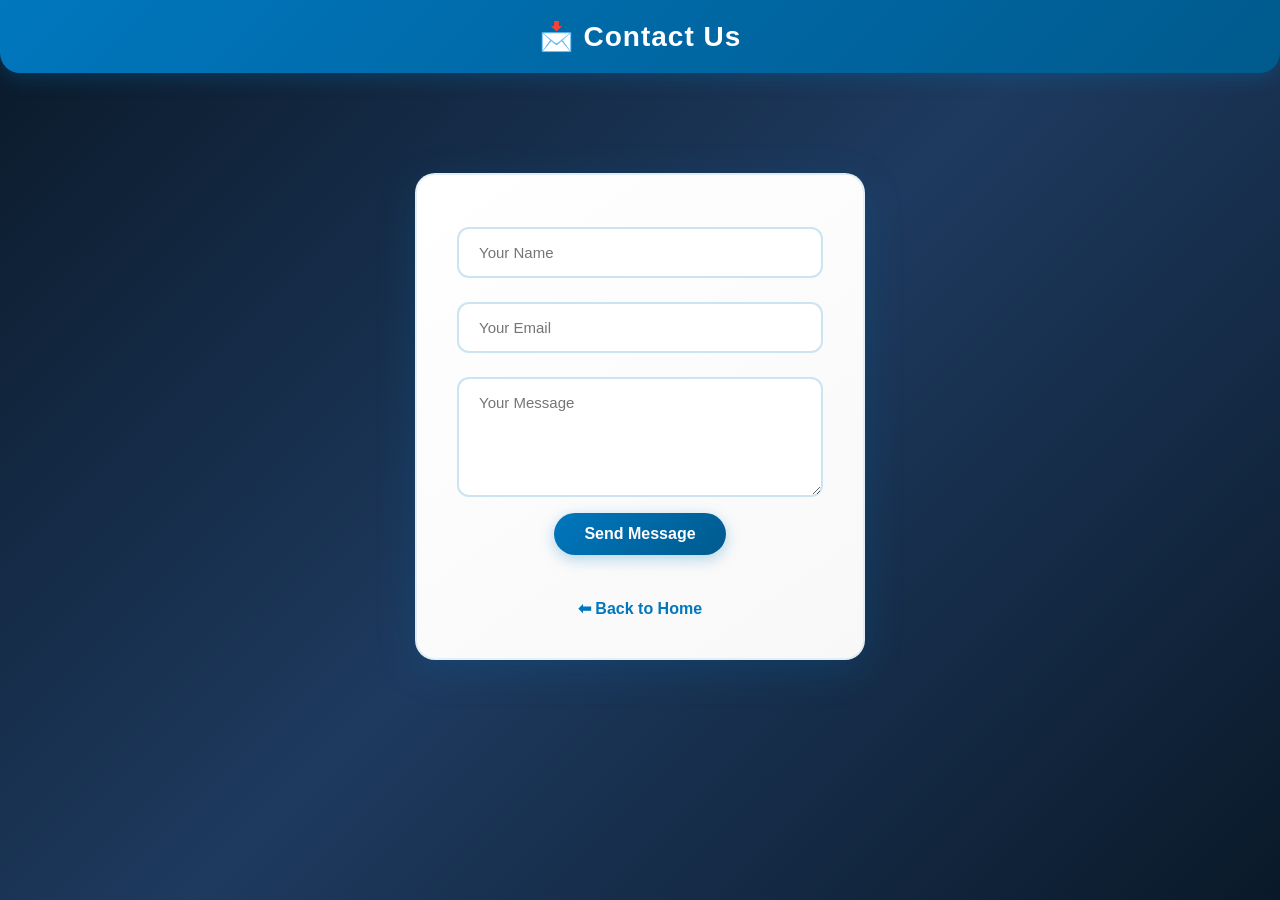
<file: contact.html>
<!DOCTYPE html>
<html lang="en">
<head>
  <meta charset="UTF-8" />
  <meta name="viewport" content="width=device-width, initial-scale=1.0" />
  <title>Contact | Unwind</title>
  <link rel="stylesheet" href="style.css" />
</head>
<body>
  <header>
    <h1>📩 Contact Us</h1>
  </header>

  <div class="contact-container">
    <form id="contactForm" novalidate>
      <input 
        type="text" 
        id="contactName"
        placeholder="Your Name" 
        required 
        aria-label="Your name"
        minlength="2"
      />
      <input 
        type="email" 
        id="contactEmail"
        placeholder="Your Email" 
        required 
        aria-label="Your email"
      />
      <textarea 
        id="contactMessage"
        placeholder="Your Message" 
        rows="5" 
        required 
        aria-label="Your message"
        minlength="10"
      ></textarea>
      <button type="submit">Send Message</button>
    </form>
    <p id="contactMsg" role="alert" aria-live="polite"></p>
    <p><a href="index.html">⬅ Back to Home</a></p>
  </div>

  <script>
    const form = document.getElementById("contactForm");
    const msg = document.getElementById("contactMsg");

    form.addEventListener("submit", e => {
      e.preventDefault();
      
      const name = document.getElementById("contactName").value.trim();
      const email = document.getElementById("contactEmail").value.trim();
      const message = document.getElementById("contactMessage").value.trim();
      
      // Validation
      if (!name || name.length < 2) {
        msg.textContent = "❌ Please enter a valid name (at least 2 characters)";
        msg.style.color = "red";
        return;
      }
      
      const emailRegex = /^[^\s@]+@[^\s@]+\.[^\s@]+$/;
      if (!emailRegex.test(email)) {
        msg.textContent = "❌ Please enter a valid email address";
        msg.style.color = "red";
        return;
      }
      
      if (!message || message.length < 10) {
        msg.textContent = "❌ Message must be at least 10 characters";
        msg.style.color = "red";
        return;
      }
      
      // Success
      msg.textContent = "✅ Message Sent Successfully!";
      msg.style.color = "green";
      form.reset();
    });
  </script>
</body>
</html>
</file>
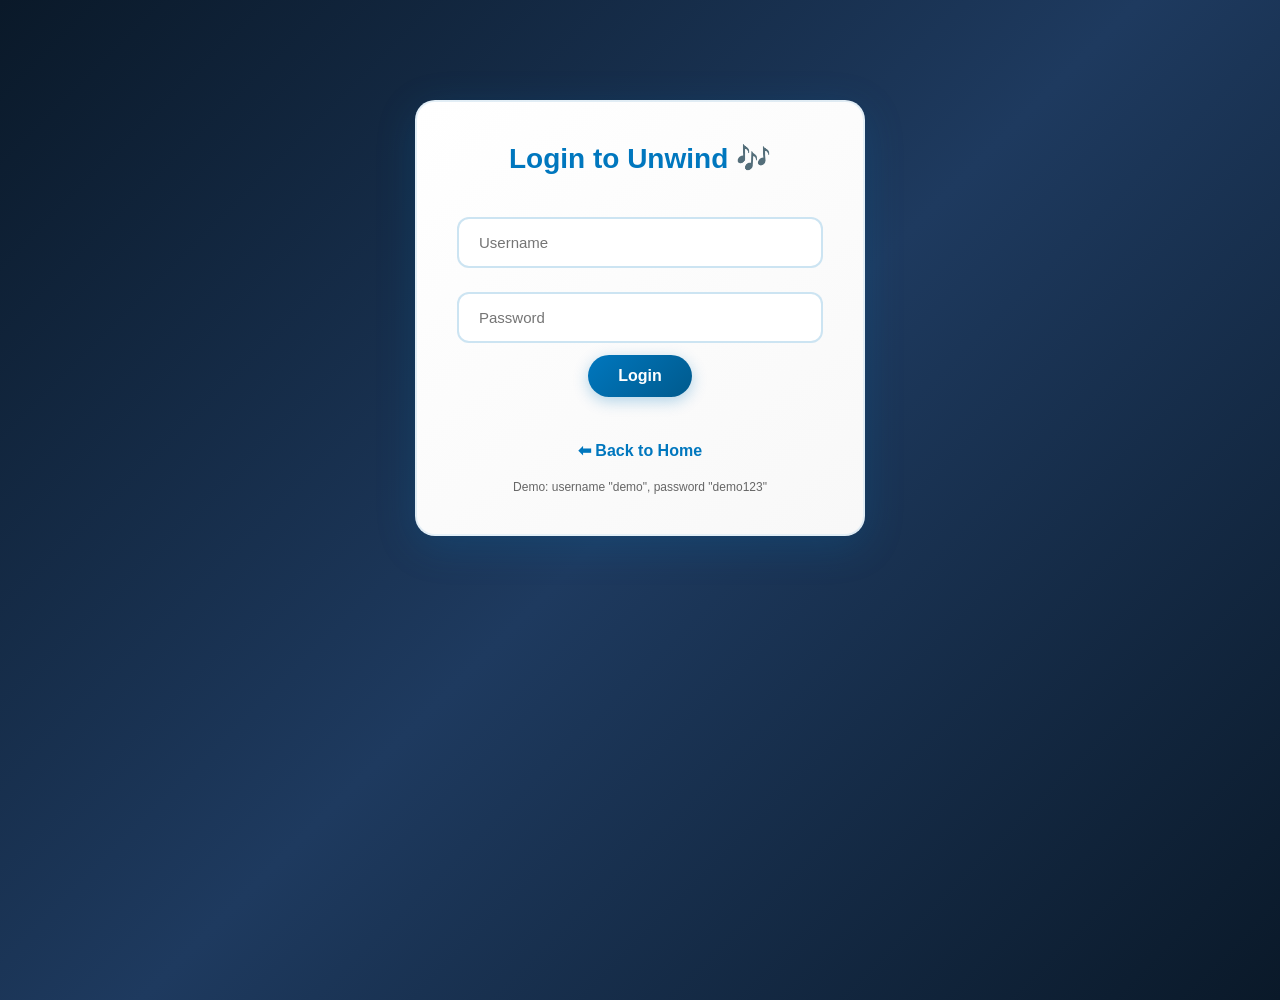
<file: login.html>
<!DOCTYPE html>
<html lang="en">
<head>
  <meta charset="UTF-8" />
  <meta name="viewport" content="width=device-width, initial-scale=1.0" />
  <title>Login | Unwind</title>
  <link rel="stylesheet" href="style.css" />
</head>
<body>
  <div class="login-container">
    <h2>Login to Unwind 🎶</h2>
    <form id="loginForm" novalidate>
      <input 
        type="text" 
        id="username" 
        placeholder="Username" 
        required 
        aria-label="Username"
        autocomplete="username"
      />
      <input 
        type="password" 
        id="password" 
        placeholder="Password" 
        required 
        aria-label="Password"
        autocomplete="current-password"
      />
      <button type="submit">Login</button>
    </form>
    <p id="message" role="alert" aria-live="polite"></p>
    <p><a href="index.html">⬅ Back to Home</a></p>
    <p style="margin-top: 20px; font-size: 12px; color: #666;">Demo: username "demo", password "demo123"</p>
  </div>

  <script src="login.js"></script>
</body>
</html>
</file>
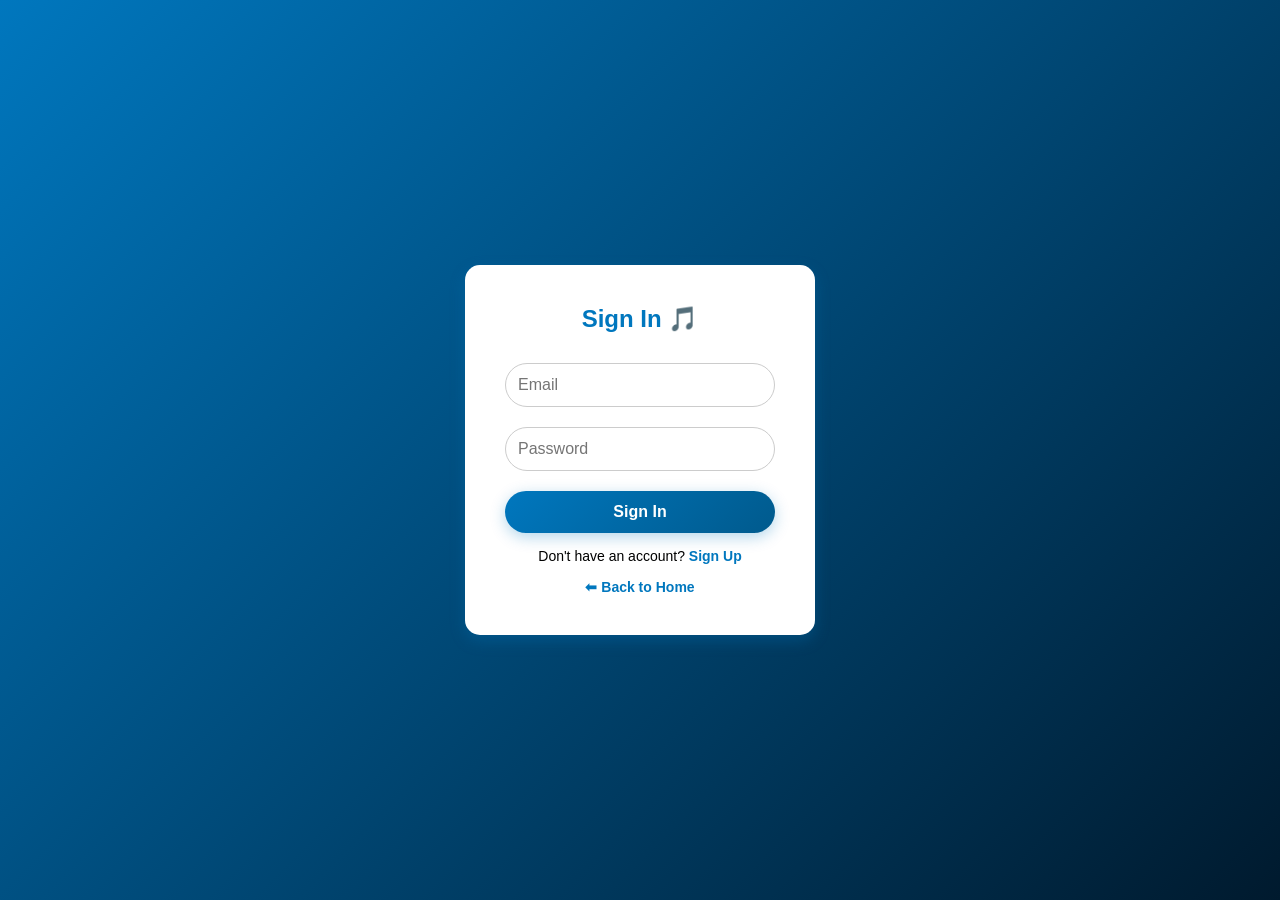
<file: signin.html>
<!DOCTYPE html>
<html lang="en">
<head>
  <meta charset="UTF-8">
  <meta name="viewport" content="width=device-width, initial-scale=1.0">
  <title>Sign In - Unwind</title>
  <link rel="stylesheet" href="style.css">
  <style>
    body {
      font-family: Arial, sans-serif;
      background: linear-gradient(135deg, #0077be, #001a2e);
      display: flex;
      justify-content: center;
      align-items: center;
      min-height: 100vh;
      margin: 0;
      padding: 20px;
    }

    .signin-container {
      background: #fff;
      color: #000;
      padding: 40px;
      border-radius: 15px;
      width: 100%;
      max-width: 350px;
      box-shadow: 0 6px 15px rgba(0, 119, 190, 0.3);
      text-align: center;
    }

    .signin-container h2 {
      margin-bottom: 20px;
      color: #0077be;
    }

    .signin-container input {
      width: 100%;
      padding: 12px;
      margin: 10px 0;
      border: 1px solid #ccc;
      border-radius: 25px;
      font-size: 16px;
      outline: none;
      box-sizing: border-box;
    }

    .signin-container input:focus {
      border-color: #0077be;
      box-shadow: 0 0 5px rgba(0, 180, 255, 0.5);
    }

    .signin-container button {
      width: 100%;
      padding: 12px;
      background: linear-gradient(135deg, #0077be, #005a8d);
      color: #fff;
      border: none;
      border-radius: 25px;
      font-size: 16px;
      cursor: pointer;
      margin-top: 10px;
      transition: 0.3s;
    }

    .signin-container button:hover {
      background: linear-gradient(135deg, #0096e6, #0077be);
    }

    .signin-container p {
      margin-top: 15px;
      font-size: 14px;
    }

    .signin-container a {
      color: #0077be;
      text-decoration: none;
      font-weight: bold;
    }

    .signin-container a:hover {
      text-decoration: underline;
    }

    #signinMessage {
      margin-top: 15px;
      font-size: 14px;
    }
  </style>
</head>
<body>
  <div class="signin-container">
    <h2>Sign In 🎵</h2>
    <form id="signinForm" novalidate>
      <input 
        type="email" 
        id="signinEmail"
        placeholder="Email" 
        required
        aria-label="Email address"
        autocomplete="email"
      >
      <input 
        type="password" 
        id="signinPassword"
        placeholder="Password" 
        required
        aria-label="Password"
        autocomplete="current-password"
        minlength="6"
      >
      <button type="submit">Sign In</button>
    </form>
    <p id="signinMessage" role="alert" aria-live="polite"></p>
    <p>Don't have an account? <a href="#">Sign Up</a></p>
    <p><a href="index.html">⬅ Back to Home</a></p>
  </div>

  <script>
    const form = document.getElementById("signinForm");
    const message = document.getElementById("signinMessage");

    form.addEventListener("submit", (e) => {
      e.preventDefault();
      
      const email = document.getElementById("signinEmail").value.trim();
      const password = document.getElementById("signinPassword").value;
      
      // Validation
      const emailRegex = /^[^\s@]+@[^\s@]+\.[^\s@]+$/;
      if (!emailRegex.test(email)) {
        message.textContent = "❌ Please enter a valid email address";
        message.style.color = "red";
        return;
      }
      
      if (password.length < 6) {
        message.textContent = "❌ Password must be at least 6 characters";
        message.style.color = "red";
        return;
      }
      
      // Success (demo only)
      message.textContent = "✅ Sign in successful! Redirecting...";
      message.style.color = "green";
      
      sessionStorage.setItem("isLoggedIn", "true");
      sessionStorage.setItem("userEmail", email);
      
      setTimeout(() => window.location.href = "index.html", 1500);
    });
  </script>
</body>
</html>
</file>
<file: style.css>
* {
  margin: 0;
  padding: 0;
  box-sizing: border-box;
}

body {
  font-family: 'Segoe UI', Tahoma, Geneva, Verdana, sans-serif;
  background: linear-gradient(135deg, #0a1929 0%, #1e3a5f 50%, #0a1929 100%);
  min-height: 100vh;
  transition: background 0.3s ease;
}

header {
  background: linear-gradient(135deg, #0077be 0%, #005a8d 100%);
  color: #fff;
  padding: 20px 30px;
  text-align: center;
  border-radius: 0 0 20px 20px;
  display: flex;
  justify-content: space-between;
  align-items: center;
  box-shadow: 0 4px 20px rgba(0, 119, 190, 0.3);
  position: sticky;
  top: 0;
  z-index: 100;
  backdrop-filter: blur(10px);
}

header h1 {
  flex-grow: 1;
  text-align: center;
  font-size: 28px;
  font-weight: 600;
  letter-spacing: 1px;
}

#darkModeToggle {
  background: rgba(255, 255, 255, 0.1);
  border: 2px solid rgba(255, 255, 255, 0.2);
  border-radius: 50%;
  width: 45px;
  height: 45px;
  font-size: 20px;
  cursor: pointer;
  transition: all 0.3s ease;
  display: flex;
  align-items: center;
  justify-content: center;
}

#darkModeToggle:hover {
  transform: rotate(20deg) scale(1.1);
  background: rgba(255, 255, 255, 0.2);
  box-shadow: 0 0 15px rgba(255, 255, 255, 0.3);
}

.container {
  display: flex;
}

aside {
  background: linear-gradient(180deg, #006ba6 0%, #004d73 100%);
  color: white;
  width: 220px;
  padding: 25px 15px;
  box-shadow: 4px 0 15px rgba(0, 0, 0, 0.2);
  position: sticky;
  top: 88px;
  height: calc(100vh - 88px);
  overflow-y: auto;
}

aside ul {
  list-style: none;
  padding-left: 0;
}

aside li {
  margin-bottom: 15px;
  list-style: none;
}

aside a {
  text-decoration: none;
  color: rgba(255, 255, 255, 0.8);
  display: block;
  padding: 12px 15px;
  border-radius: 10px;
  transition: all 0.3s ease;
  font-size: 16px;
  font-weight: 500;
}

aside a:hover {
  background: rgba(0, 180, 255, 0.2);
  color: #fff;
  transform: translateX(5px);
  box-shadow: 0 2px 10px rgba(0, 180, 255, 0.3);
}

aside a[aria-current="page"] {
  background: rgba(0, 180, 255, 0.3);
  color: #fff;
  font-weight: 600;
  box-shadow: 0 2px 10px rgba(0, 180, 255, 0.4);
}

main {
  padding: 20px;
  flex-grow: 1;
}

.search-input {
  width: 100%;
  max-width: 500px;
  padding: 15px 50px 15px 20px;
  margin-bottom: 30px;
  border: 2px solid rgba(0, 119, 190, 0.3);
  border-radius: 30px;
  font-size: 16px;
  outline: none;
  box-shadow: 0 4px 15px rgba(0, 0, 0, 0.1);
  transition: all 0.3s ease;
  background: #fff;
  position: relative;
}

.search-input:focus {
  border-color: #0077be;
  box-shadow: 0 6px 20px rgba(0, 180, 255, 0.3);
  transform: translateY(-2px);
}

.search-wrapper {
  position: relative;
  width: 100%;
  max-width: 500px;
  margin-bottom: 30px;
}

.search-wrapper::after {
  content: '🔍';
  position: absolute;
  right: 20px;
  top: 50%;
  transform: translateY(-50%);
  font-size: 20px;
  pointer-events: none;
}

.album-grid {
  display: flex;
  gap: 20px;
  flex-wrap: wrap;
  justify-content: center;
}

.album {
  display: flex;
  flex-direction: column;
  align-items: center;
  padding: 20px;
  border: 2px solid transparent;
  border-radius: 16px;
  width: 280px;
  background: linear-gradient(145deg, #ffffff 0%, #f5f5f5 100%);
  box-shadow: 0 8px 20px rgba(0, 0, 0, 0.15);
  transition: all 0.3s ease;
  position: relative;
  overflow: hidden;
}

.album::before {
  content: '';
  position: absolute;
  top: 0;
  left: 0;
  right: 0;
  height: 4px;
  background: linear-gradient(90deg, #0077be, #00b4ff, #0077be);
  transform: scaleX(0);
  transition: transform 0.3s ease;
}

.album:hover {
  transform: translateY(-8px);
  box-shadow: 0 12px 30px rgba(0, 119, 190, 0.3);
  border-color: #00b4ff;
}

.album:hover::before {
  transform: scaleX(1);
}

.album.playing {
  border-color: #00b4ff;
  box-shadow: 0 12px 30px rgba(0, 180, 255, 0.4);
  animation: pulse 2s infinite;
}

.album.playing::before {
  transform: scaleX(1);
}

@keyframes pulse {
  0%, 100% {
    box-shadow: 0 12px 30px rgba(0, 180, 255, 0.4);
  }
  50% {
    box-shadow: 0 12px 40px rgba(0, 180, 255, 0.6);
  }
}

.album img {
  width: 100%;
  max-width: 250px;
  height: 180px;
  border-radius: 12px;
  margin-bottom: 15px;
  object-fit: cover;
  transition: transform 0.3s ease;
}

.album:hover img {
  transform: scale(1.05);
}

.album p {
  font-size: 18px;
  font-weight: 600;
  margin: 10px 0;
  color: #2a2a2a;
}

.album audio {
  width: 100%;
  outline: none;
  margin-top: 10px;
}

.album audio::-webkit-media-controls-panel {
  background: linear-gradient(135deg, #0077be 0%, #005a8d 100%);
}
/* Login + Contact Page Styles */
.login-container, .contact-container {
  width: 100%;
  max-width: 450px;
  margin: 100px auto;
  background: linear-gradient(145deg, #ffffff 0%, #f8f8f8 100%);
  padding: 40px;
  border-radius: 20px;
  box-shadow: 0 10px 40px rgba(0, 119, 190, 0.2);
  text-align: center;
  border: 2px solid rgba(0, 119, 190, 0.1);
}

.login-container h2, .contact-container h1 {
  color: #0077be;
  margin-bottom: 30px;
  font-size: 28px;
  font-weight: 600;
}

.login-container input, .contact-container input, .contact-container textarea {
  width: 100%;
  padding: 15px 20px;
  margin: 12px 0;
  border-radius: 12px;
  border: 2px solid rgba(0, 119, 190, 0.2);
  outline: none;
  font-size: 15px;
  transition: all 0.3s ease;
  background: #fff;
}

.login-container input:focus, .contact-container input:focus, .contact-container textarea:focus {
  border-color: #0077be;
  box-shadow: 0 0 0 3px rgba(0, 180, 255, 0.1);
  transform: translateY(-2px);
}

.contact-container textarea {
  resize: vertical;
  min-height: 120px;
  font-family: inherit;
}

.login-container a, .contact-container a {
  color: #0077be;
  text-decoration: none;
  font-weight: 600;
  transition: color 0.3s ease;
}

.login-container a:hover, .contact-container a:hover {
  color: #00b4ff;
  text-decoration: underline;
}

.login-container p[role="alert"], .contact-container p[role="alert"] {
  margin-top: 20px;
  padding: 12px;
  border-radius: 10px;
  font-weight: 500;
  transition: all 0.3s ease;
}

button {
  background: linear-gradient(135deg, #0077be 0%, #005a8d 100%);
  color: white;
  padding: 12px 30px;
  border: none;
  border-radius: 25px;
  cursor: pointer;
  font-size: 16px;
  font-weight: 600;
  transition: all 0.3s ease;
  box-shadow: 0 4px 15px rgba(0, 119, 190, 0.3);
}

button:hover {
  background: linear-gradient(135deg, #0096e6 0%, #0077be 100%);
  transform: translateY(-2px);
  box-shadow: 0 6px 20px rgba(0, 180, 255, 0.4);
}

button:active {
  transform: translateY(0);
  box-shadow: 0 2px 10px rgba(0, 119, 190, 0.3);
}

/* Dark mode styles */
body.dark {
  background: linear-gradient(135deg, #001a2e 0%, #003d5c 50%, #001a2e 100%);
}

body.dark header {
  background: linear-gradient(135deg, #004d73 0%, #003552 100%);
}

body.dark aside {
  background: linear-gradient(180deg, #003d5c 0%, #002840 100%);
}

body.dark .album {
  background: linear-gradient(145deg, #1a2e3e 0%, #16293d 100%);
  color: #fff;
  border-color: rgba(0, 119, 190, 0.3);
}

body.dark .album p {
  color: #fff;
}

body.dark .search-input {
  background: #1a2e3e;
  color: #fff;
  border-color: rgba(0, 119, 190, 0.4);
}

body.dark .search-input::placeholder {
  color: rgba(255, 255, 255, 0.5);
}

body.dark .filter-btn {
  background: rgba(0, 119, 190, 0.2);
  border-color: rgba(0, 119, 190, 0.4);
  color: #fff;
}

body.dark .stat-card {
  background: rgba(0, 119, 190, 0.3);
  border-color: rgba(0, 119, 190, 0.5);
}

/* Responsive design */
@media (max-width: 768px) {
  .container {
    flex-direction: column;
  }
  
  aside {
    width: 100%;
    padding: 15px;
    height: auto;
    position: relative;
    top: 0;
  }
  
  aside ul {
    display: flex;
    justify-content: space-around;
    flex-wrap: wrap;
  }
  
  aside li {
    margin-bottom: 10px;
  }
  
  aside a {
    padding: 8px 12px;
    font-size: 14px;
  }
  
  header h1 {
    font-size: 22px;
  }
  
  #darkModeToggle {
    width: 38px;
    height: 38px;
    font-size: 18px;
  }
  
  .album-grid {
    gap: 15px;
  }
  
  .album {
    width: 100%;
    max-width: 320px;
  }
  
  .search-wrapper {
    max-width: 100%;
  }
  
  .filter-container {
    gap: 8px;
  }
  
  .filter-btn {
    padding: 8px 15px;
    font-size: 13px;
  }
  
  .now-playing-bar {
    flex-direction: column;
    gap: 10px;
    padding: 12px 20px;
  }
  
  .volume-control {
    width: 100%;
    justify-content: center;
  }
  
  .volume-control input[type="range"] {
    width: 150px;
  }
}

@media (max-width: 480px) {
  header {
    padding: 15px 20px;
  }
  
  header h1 {
    font-size: 18px;
  }
  
  .album {
    width: 100%;
    max-width: 280px;
  }
  
  aside a {
    font-size: 12px;
    padding: 6px 10px;
  }
}

/* Filter buttons */
.filter-container {
  display: flex;
  gap: 10px;
  margin-bottom: 25px;
  flex-wrap: wrap;
  justify-content: center;
}

.filter-btn {
  padding: 10px 20px;
  background: rgba(0, 119, 190, 0.1);
  border: 2px solid rgba(0, 119, 190, 0.3);
  border-radius: 20px;
  color: #fff;
  cursor: pointer;
  transition: all 0.3s ease;
  font-size: 14px;
  font-weight: 500;
}

.filter-btn:hover {
  background: rgba(0, 119, 190, 0.3);
  transform: translateY(-2px);
}

.filter-btn.active {
  background: linear-gradient(135deg, #0077be 0%, #005a8d 100%);
  border-color: #00b4ff;
  box-shadow: 0 4px 15px rgba(0, 180, 255, 0.4);
}

/* Favorite button */
.favorite-btn {
  position: absolute;
  top: 15px;
  right: 15px;
  background: rgba(255, 255, 255, 0.9);
  border: none;
  border-radius: 50%;
  width: 40px;
  height: 40px;
  font-size: 20px;
  cursor: pointer;
  transition: all 0.3s ease;
  z-index: 10;
  display: flex;
  align-items: center;
  justify-content: center;
  box-shadow: 0 2px 10px rgba(0, 0, 0, 0.1);
}

.favorite-btn:hover {
  transform: scale(1.15);
  box-shadow: 0 4px 15px rgba(255, 0, 0, 0.3);
}

.favorite-btn.favorited {
  color: #ff0000;
  animation: heartbeat 0.5s ease;
}

@keyframes heartbeat {
  0%, 100% { transform: scale(1); }
  25% { transform: scale(1.3); }
  50% { transform: scale(1.1); }
}

/* Now Playing Bar */
.now-playing-bar {
  position: fixed;
  bottom: 0;
  left: 0;
  right: 0;
  background: linear-gradient(135deg, #0077be 0%, #005a8d 100%);
  color: white;
  padding: 15px 30px;
  display: none;
  align-items: center;
  gap: 20px;
  box-shadow: 0 -4px 20px rgba(0, 0, 0, 0.3);
  z-index: 1000;
  backdrop-filter: blur(10px);
}

.now-playing-bar.active {
  display: flex;
}

.now-playing-info {
  display: flex;
  align-items: center;
  gap: 15px;
  flex: 1;
}

.now-playing-info img {
  width: 50px;
  height: 50px;
  border-radius: 8px;
  object-fit: cover;
}

.now-playing-text h4 {
  margin: 0;
  font-size: 16px;
  font-weight: 600;
}

.now-playing-text p {
  margin: 0;
  font-size: 12px;
  opacity: 0.8;
}

.volume-control {
  display: flex;
  align-items: center;
  gap: 10px;
}

.volume-control input[type="range"] {
  width: 100px;
  cursor: pointer;
}

/* Loading animation */
.loading {
  text-align: center;
  padding: 40px;
  color: #fff;
  font-size: 18px;
}

.loading::after {
  content: '♪';
  animation: bounce 1s infinite;
  display: inline-block;
  margin-left: 10px;
}

@keyframes bounce {
  0%, 100% { transform: translateY(0); }
  50% { transform: translateY(-10px); }
}

/* Stats counter */
.stats-container {
  display: flex;
  gap: 20px;
  margin-bottom: 25px;
  flex-wrap: wrap;
  justify-content: center;
}

.stat-card {
  background: rgba(0, 119, 190, 0.2);
  padding: 15px 25px;
  border-radius: 15px;
  border: 2px solid rgba(0, 119, 190, 0.3);
  color: #fff;
  text-align: center;
  min-width: 120px;
}

.stat-card h3 {
  font-size: 28px;
  margin: 0;
  color: #00b4ff;
}

.stat-card p {
  margin: 5px 0 0 0;
  font-size: 14px;
  opacity: 0.8;
}

/* Tooltip */
.tooltip {
  position: relative;
  display: inline-block;
}

.tooltip .tooltiptext {
  visibility: hidden;
  background-color: #333;
  color: #fff;
  text-align: center;
  padding: 8px 12px;
  border-radius: 8px;
  position: absolute;
  z-index: 1;
  bottom: 125%;
  left: 50%;
  transform: translateX(-50%);
  opacity: 0;
  transition: opacity 0.3s;
  font-size: 12px;
  white-space: nowrap;
}

.tooltip:hover .tooltiptext {
  visibility: visible;
  opacity: 1;
}
</file>
